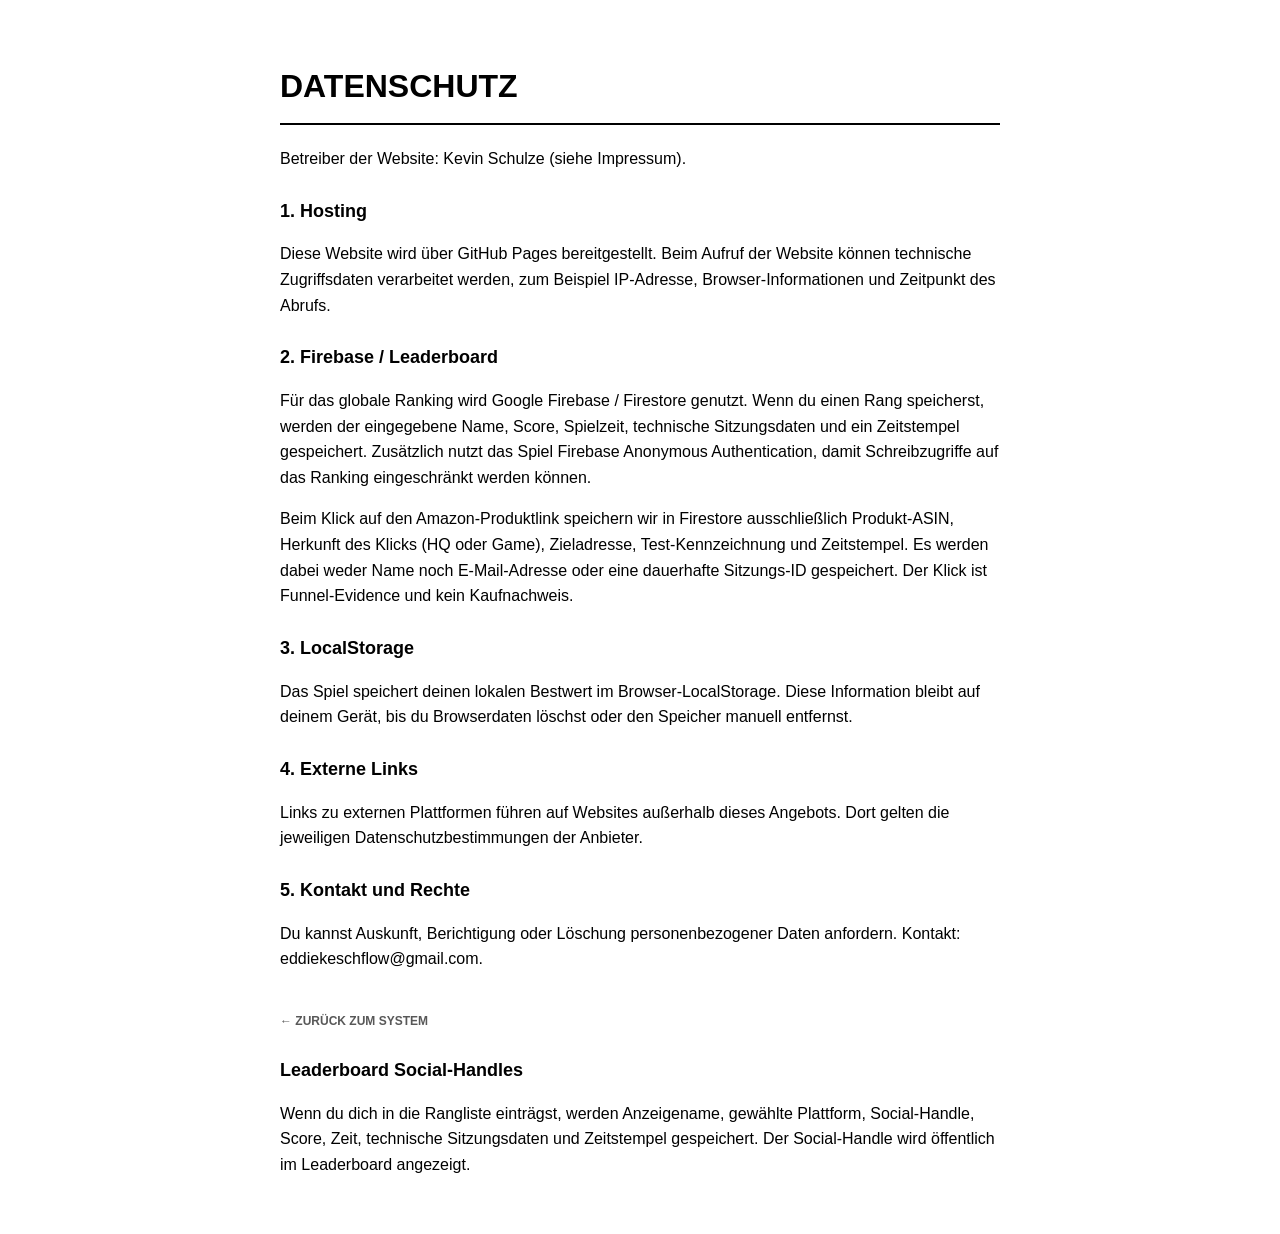
<file: datenschutz.html>
<!DOCTYPE html>
<html lang="de">
<head>
  <meta charset="UTF-8">
  <meta name="viewport" content="width=device-width, initial-scale=1.0">
  <title>Datenschutz – Eddie Unaufhaltsam</title>
  <style>
    body { font-family: Arial, sans-serif; line-height:1.6; padding:40px; max-width:720px; margin:auto; color:#000; }
    h1 { font-weight:900; border-bottom:2px solid #000; padding-bottom:10px; text-transform:uppercase; }
    h2 { font-size:18px; margin-top:25px; font-weight:900; }
    a { color:#000; font-weight:bold; text-decoration:none; font-size:12px; opacity:.65; display:block; margin-top:40px; text-transform:uppercase; }
  </style>
</head>
<body>
  <h1>Datenschutz</h1>

  <p>Betreiber der Website: Kevin Schulze (siehe Impressum).</p>

  <h2>1. Hosting</h2>
  <p>Diese Website wird über GitHub Pages bereitgestellt. Beim Aufruf der Website können technische Zugriffsdaten verarbeitet werden, zum Beispiel IP-Adresse, Browser-Informationen und Zeitpunkt des Abrufs.</p>

  <h2>2. Firebase / Leaderboard</h2>
  <p>Für das globale Ranking wird Google Firebase / Firestore genutzt. Wenn du einen Rang speicherst, werden der eingegebene Name, Score, Spielzeit, technische Sitzungsdaten und ein Zeitstempel gespeichert. Zusätzlich nutzt das Spiel Firebase Anonymous Authentication, damit Schreibzugriffe auf das Ranking eingeschränkt werden können.</p>
  <p>Beim Klick auf den Amazon-Produktlink speichern wir in Firestore ausschließlich Produkt-ASIN, Herkunft des Klicks (HQ oder Game), Zieladresse, Test-Kennzeichnung und Zeitstempel. Es werden dabei weder Name noch E-Mail-Adresse oder eine dauerhafte Sitzungs-ID gespeichert. Der Klick ist Funnel-Evidence und kein Kaufnachweis.</p>

  <h2>3. LocalStorage</h2>
  <p>Das Spiel speichert deinen lokalen Bestwert im Browser-LocalStorage. Diese Information bleibt auf deinem Gerät, bis du Browserdaten löschst oder den Speicher manuell entfernst.</p>

  <h2>4. Externe Links</h2>
  <p>Links zu externen Plattformen führen auf Websites außerhalb dieses Angebots. Dort gelten die jeweiligen Datenschutzbestimmungen der Anbieter.</p>

  <h2>5. Kontakt und Rechte</h2>
  <p>Du kannst Auskunft, Berichtigung oder Löschung personenbezogener Daten anfordern. Kontakt: eddiekeschflow@gmail.com.</p>

  <a href="index.html">← Zurück zum System</a>
<section><h2>Leaderboard Social-Handles</h2><p>Wenn du dich in die Rangliste einträgst, werden Anzeigename, gewählte Plattform, Social-Handle, Score, Zeit, technische Sitzungsdaten und Zeitstempel gespeichert. Der Social-Handle wird öffentlich im Leaderboard angezeigt.</p></section>
</body>
</html>
</file>
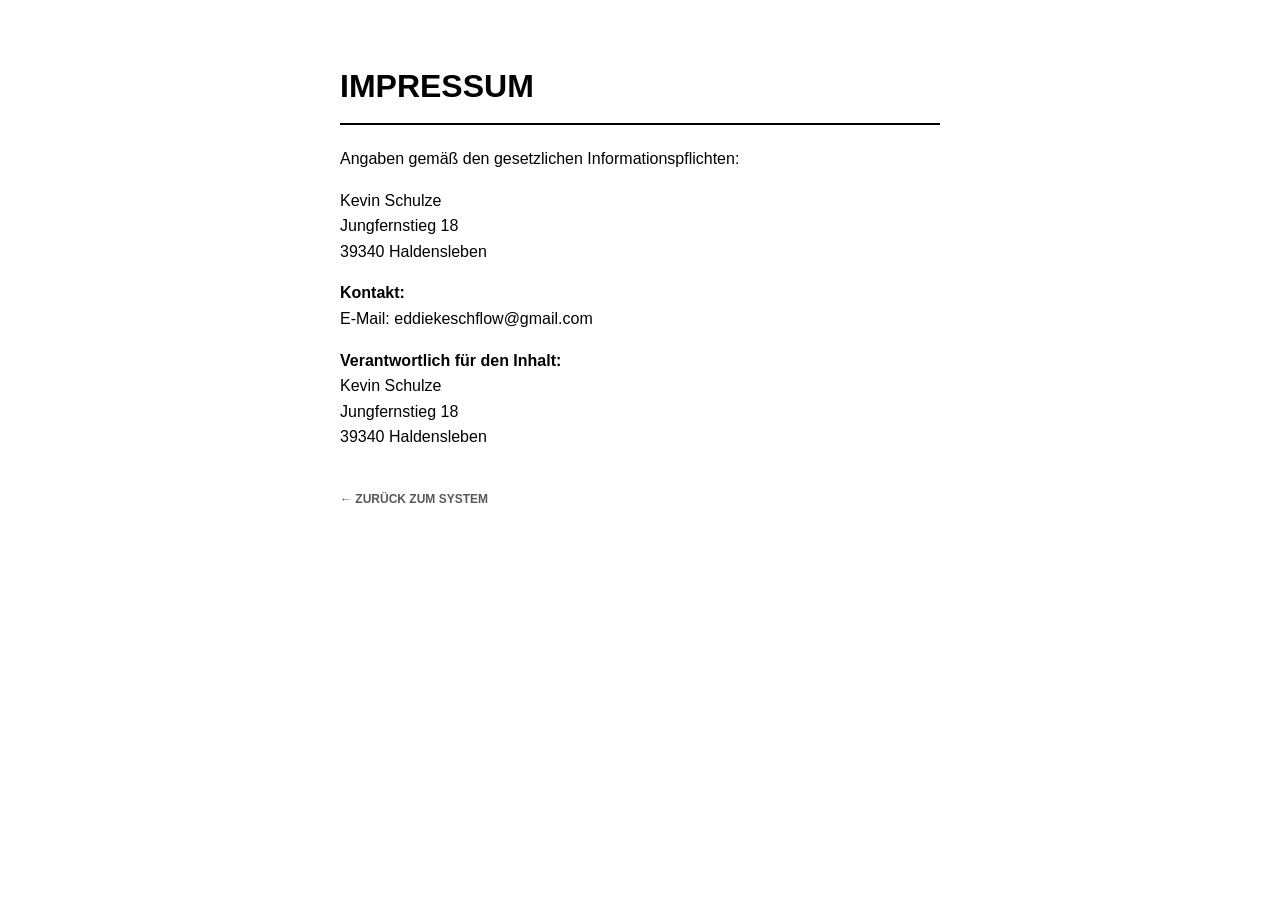
<file: impressum.html>
<!DOCTYPE html>
<html lang="de">
<head>
  <meta charset="UTF-8">
  <meta name="viewport" content="width=device-width, initial-scale=1.0">
  <title>Impressum – Eddie Unaufhaltsam</title>
  <style>
    body { font-family: Arial, sans-serif; line-height: 1.6; padding: 40px; max-width: 600px; margin: auto; color:#000; }
    h1 { font-weight:900; border-bottom:2px solid #000; padding-bottom:10px; text-transform:uppercase; }
    a { color:#000; font-weight:bold; text-decoration:none; font-size:12px; opacity:.65; display:block; margin-top:40px; text-transform:uppercase; }
  </style>
</head>
<body>
  <h1>Impressum</h1>

  <p>Angaben gemäß den gesetzlichen Informationspflichten:</p>
  <p>
    Kevin Schulze<br>
    Jungfernstieg 18<br>
    39340 Haldensleben
  </p>

  <p><strong>Kontakt:</strong><br>
    E-Mail: eddiekeschflow@gmail.com
  </p>

  <p><strong>Verantwortlich für den Inhalt:</strong><br>
    Kevin Schulze<br>
    Jungfernstieg 18<br>
    39340 Haldensleben
  </p>

  <a href="index.html">← Zurück zum System</a>
</body>
</html>
</file>
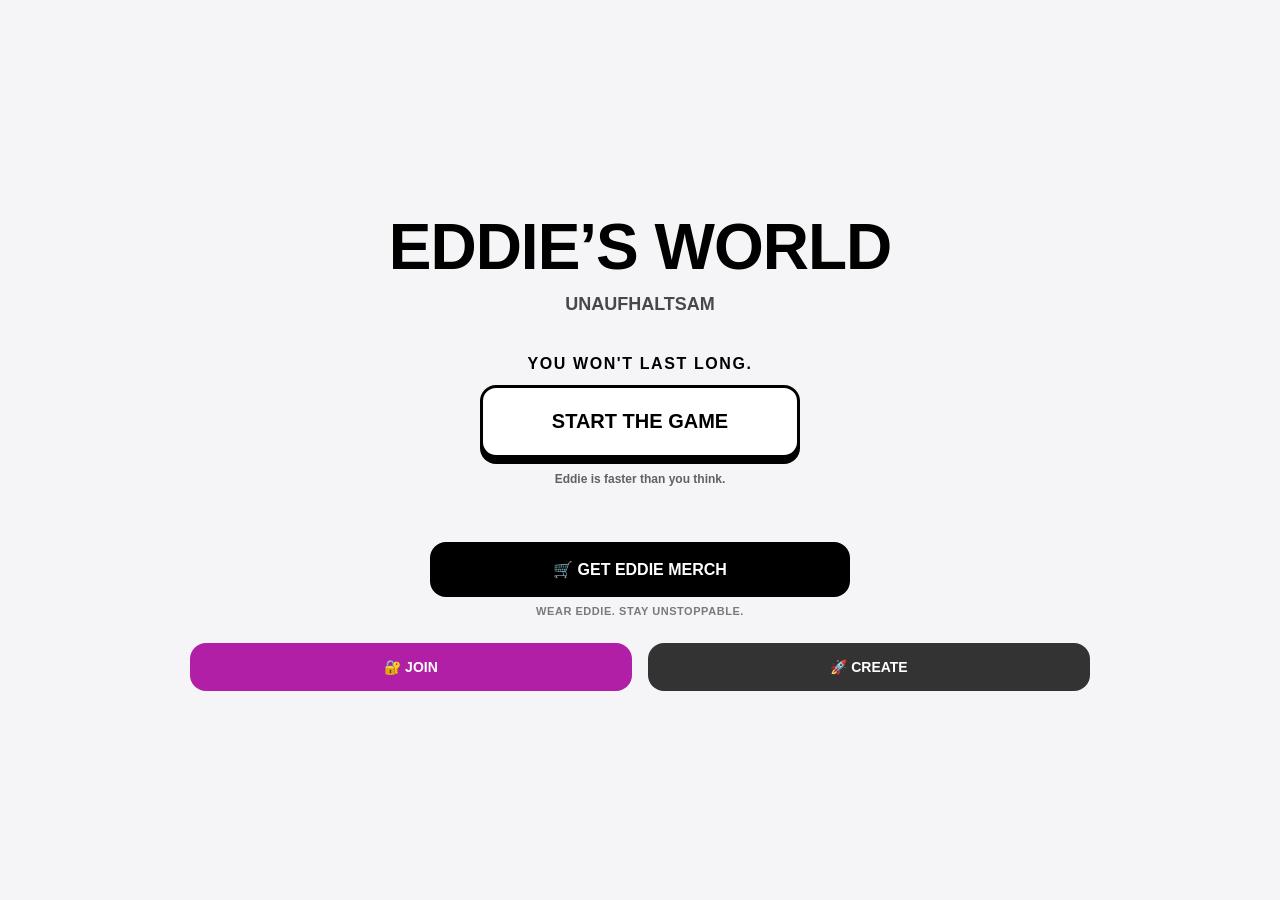
<file: index (1).html>
<!DOCTYPE html>
<html lang="en">
<head>
  <meta charset="UTF-8">
  <meta name="viewport" content="width=device-width, initial-scale=1.0">
  <title>Eddie’s World | V6.1</title>
  <style>
    :root { --black: #000; --white: #fff; --purpur: #b01fa5; --bg: #f5f5f7; }
    * { margin: 0; padding: 0; box-sizing: border-box; font-family: Arial, sans-serif; }
    body { background: var(--bg); color: var(--black); display: flex; align-items: center; justify-content: center; min-height: 100vh; padding: 20px; }
    .container { text-align: center; max-width: 900px; width: 100%; }
    h1 { font-size: clamp(32px, 8vw, 64px); font-weight: 900; margin-bottom: 10px; letter-spacing: -1px; }
    .subtitle { font-size: 18px; opacity: 0.7; margin-bottom: 40px; font-weight: 700; }
    
    .hero-actions { display: flex; flex-direction: column; align-items: center; gap: 18px; margin-top: 32px; }
    .hero-actions-row { display: flex; justify-content: center; align-items: center; gap: 16px; flex-wrap: wrap; width: 100%; margin-top: 10px; }
    
    .btn { display: inline-flex; align-items: center; justify-content: center; padding: 16px 24px; border-radius: 16px; font-weight: 900; text-decoration: none; text-transform: uppercase; transition: all 0.2s ease; cursor: pointer; border: none; }
    .btn:active { transform: scale(0.97); }
    
    .btn-game { min-width: 320px; padding: 22px 28px; background: var(--white); color: var(--black); border: 3px solid var(--black); font-size: 20px; box-shadow: 0 6px 0 var(--black); position: relative; }
    .btn-game:hover { transform: translateY(-2px); box-shadow: 0 10px 20px rgba(0,0,0,0.1); }
    
    .btn-primary { background: var(--purpur); color: var(--white); }
    .btn-secondary { background: var(--black); color: var(--white); }
    .btn-dark { background: #333; color: var(--white); }

    @media (max-width: 720px) {
      .hero-actions-row { flex-direction: column; }
      .btn { width: 100%; max-width: 420px; }
      .btn-game { min-width: 0; box-shadow: 0 4px 0 var(--black); }
    }
  </style>
</head>
<body>

  <div class="container">
    <h1>EDDIE’S WORLD</h1>
    <p class="subtitle">UNAUFHALTSAM</p>

    <div class="hero-actions">
      
      <div style="width: 100%; max-width: 420px; margin-bottom: 28px;">
          <p style="margin-bottom: 12px; font-weight: 900; letter-spacing: 0.1em; text-transform: uppercase; font-size: 16px; color: var(--black);">
            YOU WON'T LAST LONG.
          </p>
          <a class="btn btn-game" href="https://keschflow.github.io/unaufhaltsam/eddie-game.html?v=6.1">
            START THE GAME
          </a>
          <p style="font-size: 12px; opacity: 0.6; font-weight: 700; margin-top: 14px;">
            Eddie is faster than you think.
          </p>
      </div>

      <div class="hero-actions-row">
        
        <div style="width: 100%; max-width: 420px; display: flex; flex-direction: column; gap: 8px; margin-bottom: 10px;">
            <a class="btn btn-secondary" href="https://jutn.creator-spring.com/listing/eddies-world-unaufhaltsam" target="_blank" style="background: var(--black); color: #fff; width: 100%; border: 2px solid var(--black);">
              🛒 GET EDDIE MERCH
            </a>
            <p style="font-size: 11px; opacity: 0.5; font-weight: 700; text-transform: uppercase; letter-spacing: 0.05em;">
              Wear Eddie. Stay Unstoppable.
            </p>
        </div>

        <div class="hero-actions-row" style="margin-top: 0;">
            <a class="btn btn-primary" href="https://ko-fi.com/eddiesworld" style="flex: 1; min-width: 140px; font-size: 14px;">🔐 JOIN</a>
            <a class="btn btn-dark" href="https://keschflow.github.io/eddies-print-engine-public/?v=6.1" style="flex: 1; min-width: 140px; font-size: 14px;">🚀 CREATE</a>
        </div>
      </div>

    </div>
  </div>

</body>
</html>
</file>
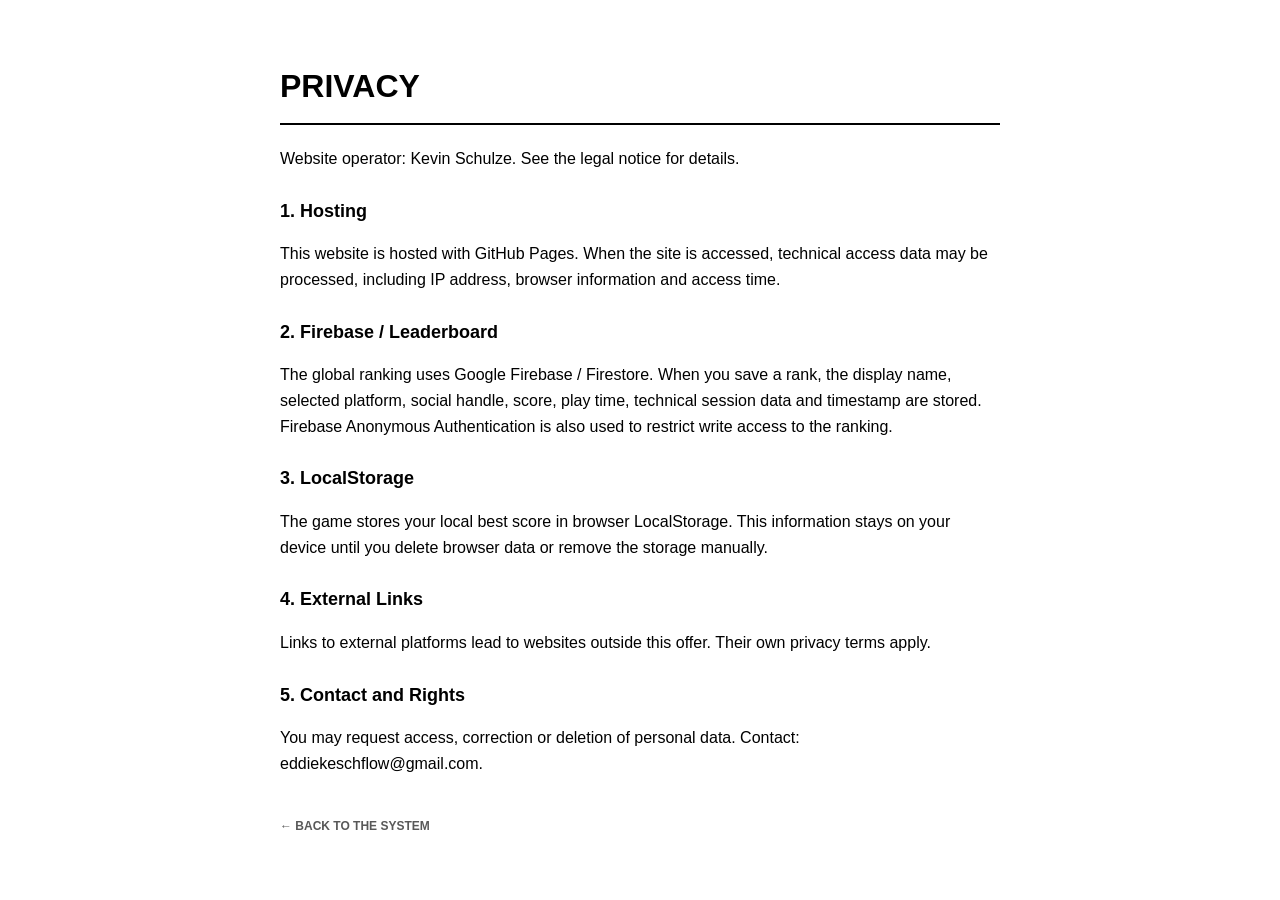
<file: legal.html>
<!DOCTYPE html>
<html lang="en">
<head>
  <meta charset="UTF-8">
  <meta name="viewport" content="width=device-width, initial-scale=1.0">
  <title>Privacy – Eddie UNAUFHALTSAM</title>
  <style>
    body { font-family: Arial, sans-serif; line-height:1.6; padding:40px; max-width:720px; margin:auto; color:#000; }
    h1 { font-weight:900; border-bottom:2px solid #000; padding-bottom:10px; text-transform:uppercase; }
    h2 { font-size:18px; margin-top:25px; font-weight:900; }
    a { color:#000; font-weight:bold; text-decoration:none; font-size:12px; opacity:.65; display:block; margin-top:40px; text-transform:uppercase; }
  </style>
</head>
<body>
  <h1>Privacy</h1>

  <p>Website operator: Kevin Schulze. See the legal notice for details.</p>

  <h2>1. Hosting</h2>
  <p>This website is hosted with GitHub Pages. When the site is accessed, technical access data may be processed, including IP address, browser information and access time.</p>

  <h2>2. Firebase / Leaderboard</h2>
  <p>The global ranking uses Google Firebase / Firestore. When you save a rank, the display name, selected platform, social handle, score, play time, technical session data and timestamp are stored. Firebase Anonymous Authentication is also used to restrict write access to the ranking.</p>

  <h2>3. LocalStorage</h2>
  <p>The game stores your local best score in browser LocalStorage. This information stays on your device until you delete browser data or remove the storage manually.</p>

  <h2>4. External Links</h2>
  <p>Links to external platforms lead to websites outside this offer. Their own privacy terms apply.</p>

  <h2>5. Contact and Rights</h2>
  <p>You may request access, correction or deletion of personal data. Contact: eddiekeschflow@gmail.com.</p>

  <a href="index.html">← Back to the system</a>
</body>
</html>
</file>
